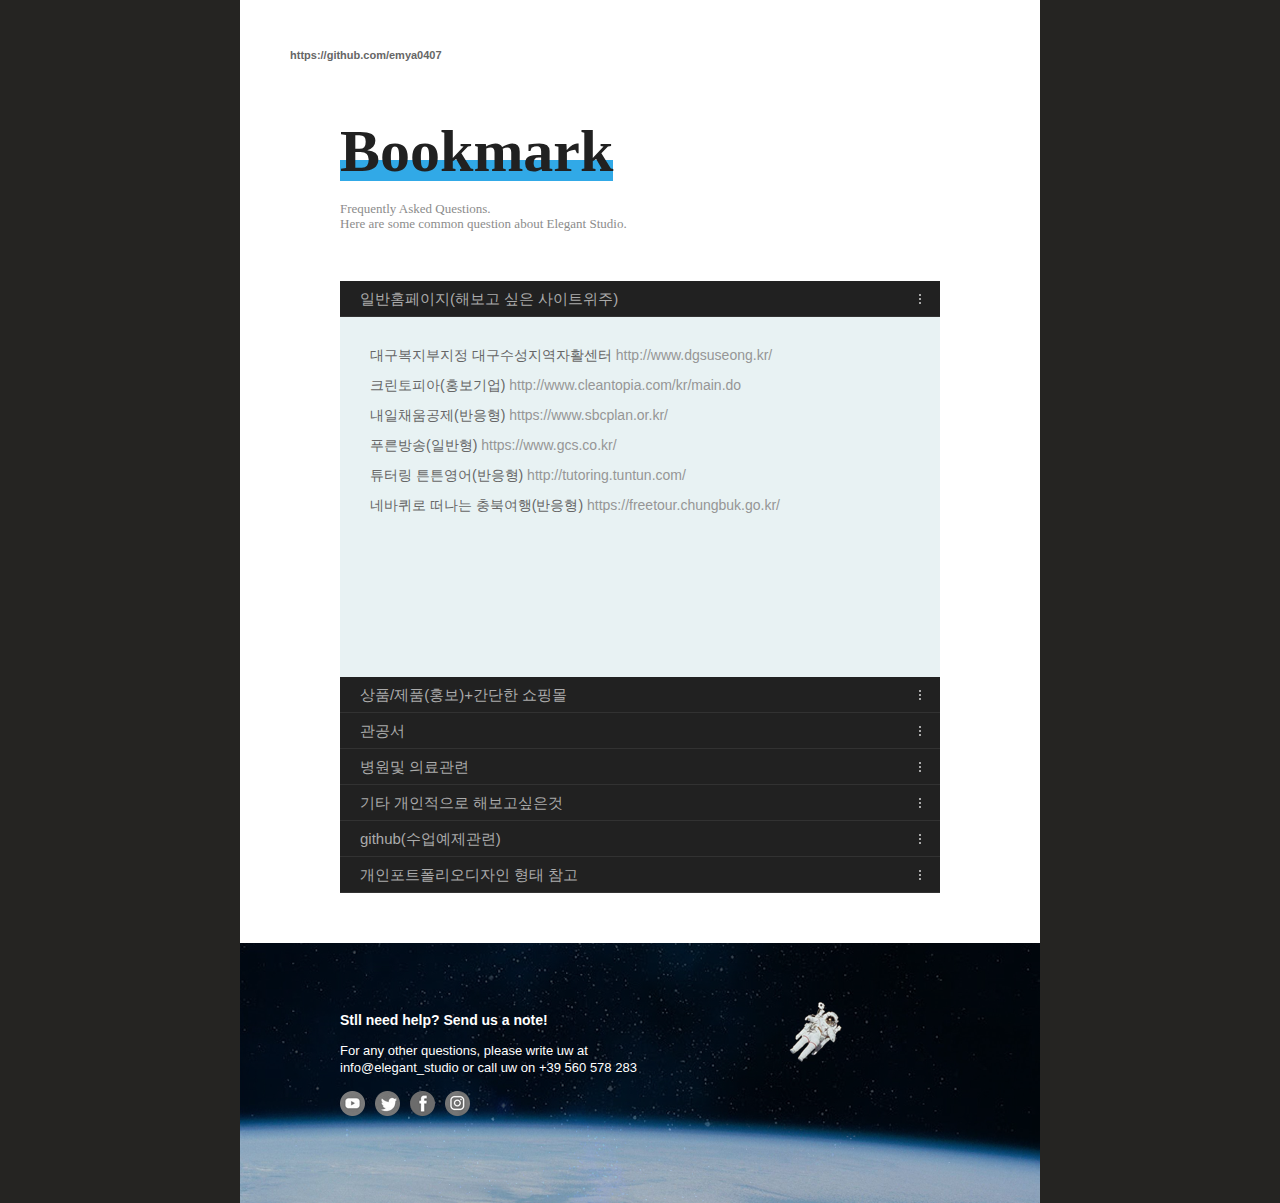
<file: index.html>
<!DOCTYPE html>
<html lang="ko">
<head>
  <meta charset="UTF-8">
  <title>Bookmark</title>
  <meta name="description" content="Bookmark">
  <link rel="stylesheet" href="./css/initial.min.css">
  <link rel="stylesheet" href="./css/style.css">
  <script type="text/javascript" src="./js/jquery_3.5.1.js"></script>
  <script type="text/javascript" src="./js/common.js"></script>
  <!--[if lt IE 9]>
  <script src = "http://html5shiv.googlecode.com/svn/trunk/html5.js"></script>
  <![endif]-->
</head>
<body>
  <div id="wrap">
    <div class="tit"><a href="https://github.com/emya0407" target="_blank">https://github.com/emya0407</a></div>
    <div id="wrap_inner">
      <div class="titbox">
        <h2>Bookmark</h2>
        <p>Frequently Asked Questions.<br>Here are some common question about Elegant Studio.</p>
      </div>
      <div class="accordion_wrap">
        <dl>
          <dt>일반홈페이지(해보고 싶은 사이트위주)</dt>
          <dd>
            <ul>
              <li>
                <span>대구복지부지정 대구수성지역자활센터</span>
                <a href="http://www.dgsuseong.kr/" target="_blank">http://www.dgsuseong.kr/</a>
              </li>
              <li>
                <span>크린토피아(홍보기업)</span>
                <a href="http://www.cleantopia.com/kr/main.do" target="_blank">http://www.cleantopia.com/kr/main.do</a>
              </li>
              <li>
                <span>내일채움공제(반응형)</span>
                <a href="https://www.sbcplan.or.kr/" target="_blank">https://www.sbcplan.or.kr/</a>
              </li>
              <li>
                <span>푸른방송(일반형)</span>
                <a href="https://www.gcs.co.kr/" target="_blank">https://www.gcs.co.kr/</a>
              </li>
              <li>
                <span>튜터링 튼튼영어(반응형)</span>
                <a href="http://tutoring.tuntun.com/" target="_blank">http://tutoring.tuntun.com/</a>
              </li>
              <li>
                <span>네바퀴로 떠나는 충북여행(반응형)</span>
                <a href="https://freetour.chungbuk.go.kr/" target="_blank">https://freetour.chungbuk.go.kr/</a>
              </li>
            </ul>
          </dd>
          <dt>상품/제품(홍보)+간단한 쇼핑몰</dt>
          <dd>
            <ul>
              <li>
                <span>노엘로 힐스(반응형, 쇼핑몰) - 작업중</span>
                <a href="https://noelohills.com/" target="_blank">https://noelohills.com/</a>
              </li>
              <li>
                <span>넬로 펫드라이 홍보사이트(홍보+쇼핑몰사이트)</span>
                <a href="http://www.nelloshop.co.kr/" target="_blank">http://www.nelloshop.co.kr/</a>
              </li>
              <li>
                <span>빙그레(시원시원한 디자인)</span>
                <a href="http://www.bing.co.kr/" target="_blank">http://www.bing.co.kr/</a>
              </li>
              <li>
                <span>대상웰라이프(쇼핑몰)</span>
                <a href="https://www.wellife.co.kr/" target="_blank">https://www.wellife.co.kr/</a>
              </li>
              <li>
                <span>남양아이(쇼핑몰)</span>
                <a href="https://baby.namyangi.com/" target="_blank">https://baby.namyangi.com/</a>
              </li>
            </ul>
          </dd>
          <dt>관공서</dt>
          <dd>
            <ul>
              <li>
                <span>하남시청(관공서,반응형)</span>
                <a href="https://www.hanam.go.kr/" target="_blank">https://www.hanam.go.kr/</a>
              </li>
              <li>
                <span>금산군시청(관공서,반응형)</span>
                <a href="https://www.geumsan.go.kr/" target="_blank">https://www.geumsan.go.kr/</a>
              </li>
              <li>
                <span>세종특별시 공공도서관(반응형)</span>
                <a href="https://lib.sejong.go.kr:8443/main.do" target="_blank">https://lib.sejong.go.kr:8443/main.do</a>
              </li>
              <li>
                <span>국민건강보험(반응형,비주얼적인 요소보다 UI/UX적인 디자인구성)</span>
                <a href="https://www.nhis.or.kr/nhis/index.do" target="_blank">https://www.nhis.or.kr/nhis/index.do</a>
              </li>
            </ul>
          </dd>
          <dt>병원및 의료관련</dt>
          <dd>
            <ul>
              <li>
                <span>세브란스병원</span>
                <a href="https://sev.severance.healthcare/" target="_blank">https://sev.severance.healthcare/</a>
              </li>
              <li>
                <span>경동(롤링스크롤페이지,반응형)</span>
                <a href="http://www.kyungdong.co.kr/" target="_blank">http://www.kyungdong.co.kr/</a>
              </li>
              <li>
                <span>자생의료제단(롤링스크롤페이지, 애니메이션효과 )</span>
                <a href="https://www.jaseng.org/" target="_blank">https://www.jaseng.org/</a>
              </li>
              <li>
                <span>삼진제약(애니메이션이 많은 동적 사이트)</span>
                <a href="https://www.samjinpharm.co.kr/" target="_blank">https://www.samjinpharm.co.kr/</a>
              </li>
            </ul>
          </dd>
          <dt>기타 개인적으로 해보고싶은것</dt>
          <dd>
            <ul>
              <li class="text">
                <span>농협개발자(컨텐츠내용많음->수업시간 예제들 적용가능</span>
                <!-- <span>(slider적용,숫자카운터효과,Grid table+scroll table,FAQ)</span> -->
                <a href="https://developers.nonghyup.com/" target="_blank">https://developers.nonghyup.com/</a>
              </li>
              <li>
                <span>가로림만 해양정원-재미있을거같은 사이트(개취)</span>
                <a href="https://garolim.net/main/" target="_blank">https://garolim.net/main/</a>
              </li>
              <li>
                <span>부산영어방송</span>
                <a href="http://befm.or.kr/" target="_blank">http://befm.or.kr/</a>
              </li>
            </ul>
          </dd>
          <dt>github(수업예제관련)</dt>
          <dd>
            <ul>
              <li>
                <span>원페이지롤링 - 수업예제</span>
                <a href="https://emya0407.github.io/scroll_page/" target="_blank">https://emya0407.github.io/scroll_page/</a>
              </li>
              <li>
                <span>Careers - (페이지 코딩) - 작업중</span>
                <a href="https://emya0407.github.io/careers/" target="_blank">https://emya0407.github.io/careers/</a>
              </li>
              <li>
                <span>노엘로힐스(반응형, 쇼핑몰) - 작업중</span>
                <a href="https://emya0407.github.io/noelohills/" target="_blank">https://emya0407.github.io/noelohills/</a>
              </li>
              <li>
                <span>스타벅스 시크릿 팁5(스크롤페이지 예제)</span>
                <a href="https://emya0407.github.io/starbuckstip/" target="_blank">https://emya0407.github.io/starbuckstip/</a>
              </li>
              <li>
                <span>FAQ</span>
                <a href="https://emya0407.github.io/sorce_faq/" target="_blank">https://emya0407.github.io/sorce_faq/</a>
              </li>
              <li>
                <span>와이즐리</span>
                <a href="https://emya0407.github.io/portfolio01/" target="_blank">https://emya0407.github.io/portfolio01/</a>
              </li>
              <li>
                <span>2020세이브더칠드런</span>
                <a href="https://emya0407.github.io/portfolio02/" target="_blank">https://emya0407.github.io/portfolio02/</a>
              </li>
              <li>
                <span>러쉬</span>
                <a href="https://emya0407.github.io/portfolio03/" target="_blank">https://emya0407.github.io/portfolio03/</a>
              </li>
              <li>
                <span>웰스</span>
                <a href="https://emya0407.github.io/portfolio04/" target="_blank">https://emya0407.github.io/portfolio04/</a>
              </li>
            </ul>
          </dd>
          <dt>개인포트폴리오디자인 형태 참고</dt>
          <dd>
            <ul>
              <li>
                <span>1)원페이지롤링 형태</span>
                <!-- <a href="http://www.hanguoing.com/" target="_blank">http://www.hanguoing.com/</a> -->
              </li>
              <li>
                <span>2)포트폴리오 썸네일만 메인페이지에 뿌려주는 형태</span>
                <a href="" target="_blank"></a>
              </li>
            </ul>
          </dd>
        </dl>
      </div>
    </div>
    <div class="bottom_box">
      <div class="inner">
        <h3>Stll need help? Send us a note!</h3>
        <p>For any other questions, please write uw at<br>info@elegant_studio or call uw on +39 560 578 283</p>
        <ul class="sns_group">
          <li><a href="https://www.youtube.com/" target="_blank"><img src="./img/youtube.png" alt="youtube"></a></li>
          <li><a href="https://twitter.com/" target="_blank"><img src="./img/twitter.png" alt="twitter"></a></li>
          <li><a href="https://www.facebook.com/" target="_blank"><img src="./img/facebook.png" alt="facebook"></a></li>
          <li><a href="https://www.instagram.com/" target="_blank"><img src="./img/instagram.png" alt="instagram"></a></li>
        </ul>
      </div>
    </div>
  </div>
</body>
</html>
</file>
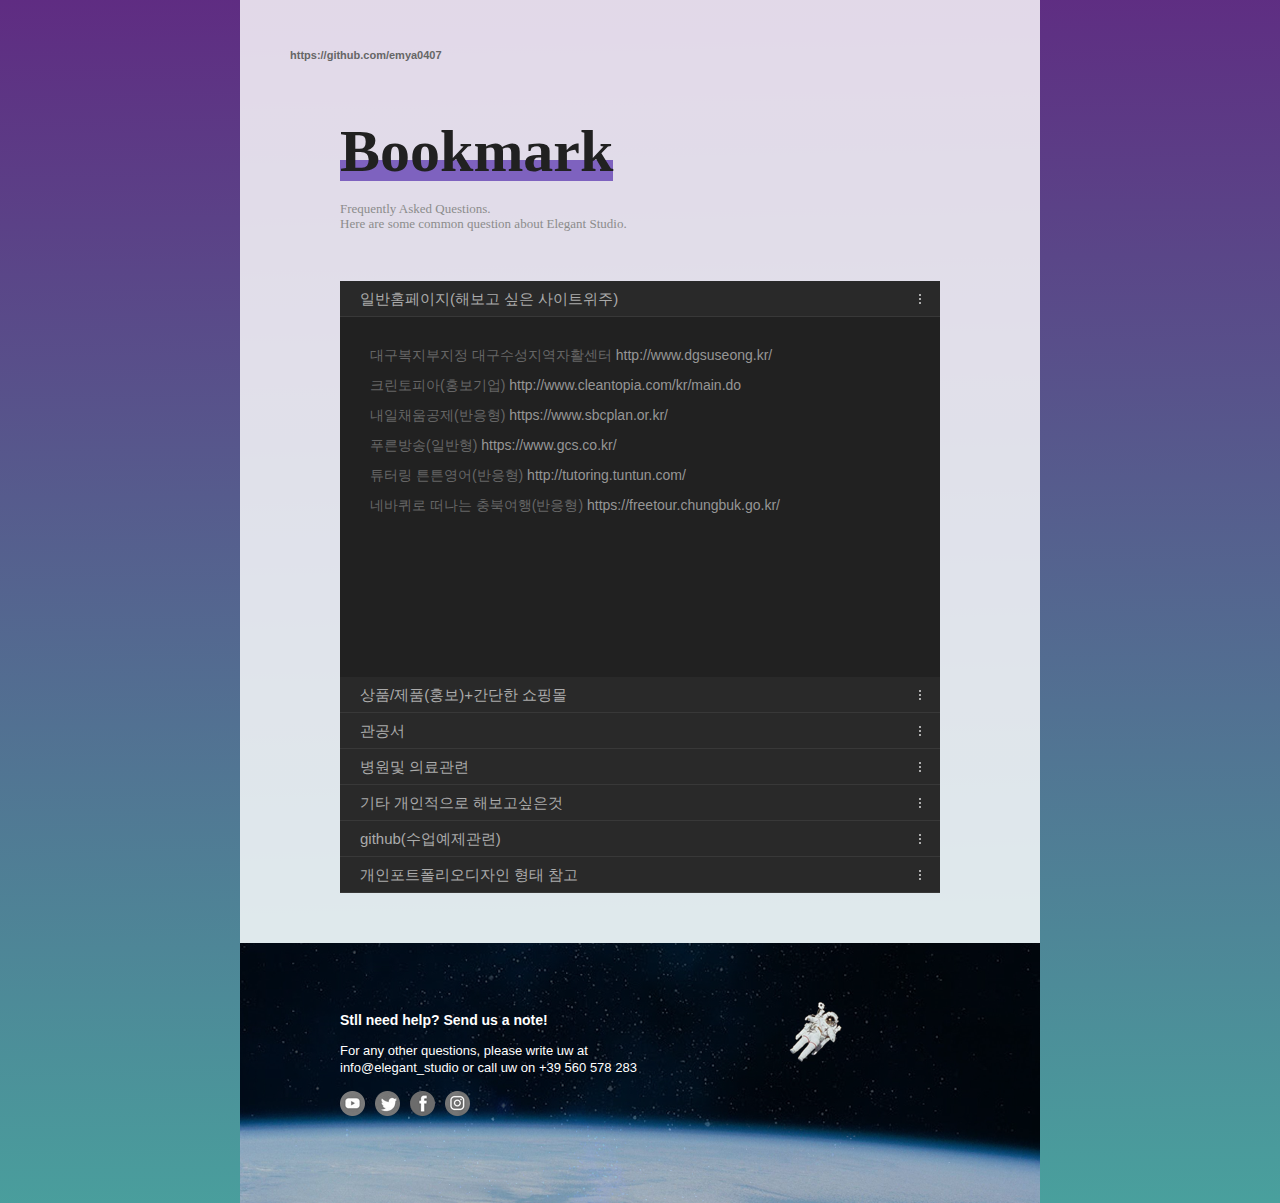
<file: index_re.html>
<!DOCTYPE html>
<html lang="ko">
<head>
  <meta charset="UTF-8">
  <title>Bookmark</title>
  <meta name="description" content="Bookmark">
  <link rel="stylesheet" href="./css/initial.min.css">
  <link rel="stylesheet" href="./css/style_re.css">
  <script type="text/javascript" src="./js/jquery_3.5.1.js"></script>
  <script type="text/javascript" src="./js/common.js"></script>
  <!--[if lt IE 9]>
  <script src = "http://html5shiv.googlecode.com/svn/trunk/html5.js"></script>
  <![endif]-->
</head>
<body>
  <div id="wrap">
    <div class="tit"><a href="https://github.com/emya0407" target="_blank">https://github.com/emya0407</a></div>
    <div id="wrap_inner">
      <div class="titbox">
        <h2>Bookmark</h2>
        <p>Frequently Asked Questions.<br>Here are some common question about Elegant Studio.</p>
      </div>
      <div class="accordion_wrap">
        <dl>
          <dt>일반홈페이지(해보고 싶은 사이트위주)</dt>
          <dd>
            <ul>
              <li>
                <span>대구복지부지정 대구수성지역자활센터</span>
                <a href="http://www.dgsuseong.kr/" target="_blank">http://www.dgsuseong.kr/</a>
              </li>
              <li>
                <span>크린토피아(홍보기업)</span>
                <a href="http://www.cleantopia.com/kr/main.do" target="_blank">http://www.cleantopia.com/kr/main.do</a>
              </li>
              <li>
                <span>내일채움공제(반응형)</span>
                <a href="https://www.sbcplan.or.kr/" target="_blank">https://www.sbcplan.or.kr/</a>
              </li>
              <li>
                <span>푸른방송(일반형)</span>
                <a href="https://www.gcs.co.kr/" target="_blank">https://www.gcs.co.kr/</a>
              </li>
              <li>
                <span>튜터링 튼튼영어(반응형)</span>
                <a href="http://tutoring.tuntun.com/" target="_blank">http://tutoring.tuntun.com/</a>
              </li>
              <li>
                <span>네바퀴로 떠나는 충북여행(반응형)</span>
                <a href="https://freetour.chungbuk.go.kr/" target="_blank">https://freetour.chungbuk.go.kr/</a>
              </li>
            </ul>
          </dd>
          <dt>상품/제품(홍보)+간단한 쇼핑몰</dt>
          <dd>
            <ul>
              <li>
                <span>노엘로 힐스(반응형, 쇼핑몰) - 작업중</span>
                <a href="https://noelohills.com/" target="_blank">https://noelohills.com/</a>
              </li>
              <li>
                <span>넬로 펫드라이 홍보사이트(홍보+쇼핑몰사이트)</span>
                <a href="http://www.nelloshop.co.kr/" target="_blank">http://www.nelloshop.co.kr/</a>
              </li>
              <li>
                <span>빙그레(시원시원한 디자인)</span>
                <a href="http://www.bing.co.kr/" target="_blank">http://www.bing.co.kr/</a>
              </li>
              <li>
                <span>대상웰라이프(쇼핑몰)</span>
                <a href="https://www.wellife.co.kr/" target="_blank">https://www.wellife.co.kr/</a>
              </li>
              <li>
                <span>남양아이(쇼핑몰)</span>
                <a href="https://baby.namyangi.com/" target="_blank">https://baby.namyangi.com/</a>
              </li>
            </ul>
          </dd>
          <dt>관공서</dt>
          <dd>
            <ul>
              <li>
                <span>하남시청(관공서,반응형)</span>
                <a href="https://www.hanam.go.kr/" target="_blank">https://www.hanam.go.kr/</a>
              </li>
              <li>
                <span>금산군시청(관공서,반응형)</span>
                <a href="https://www.geumsan.go.kr/" target="_blank">https://www.geumsan.go.kr/</a>
              </li>
              <li>
                <span>세종특별시 공공도서관(반응형)</span>
                <a href="https://lib.sejong.go.kr:8443/main.do" target="_blank">https://lib.sejong.go.kr:8443/main.do</a>
              </li>
              <li>
                <span>국민건강보험(반응형,비주얼적인 요소보다 UI/UX적인 디자인구성)</span>
                <a href="https://www.nhis.or.kr/nhis/index.do" target="_blank">https://www.nhis.or.kr/nhis/index.do</a>
              </li>
            </ul>
          </dd>
          <dt>병원및 의료관련</dt>
          <dd>
            <ul>
              <li>
                <span>세브란스병원</span>
                <a href="https://sev.severance.healthcare/" target="_blank">https://sev.severance.healthcare/</a>
              </li>
              <li>
                <span>경동(롤링스크롤페이지,반응형)</span>
                <a href="http://www.kyungdong.co.kr/" target="_blank">http://www.kyungdong.co.kr/</a>
              </li>
              <li>
                <span>자생의료제단(롤링스크롤페이지, 애니메이션효과 )</span>
                <a href="https://www.jaseng.org/" target="_blank">https://www.jaseng.org/</a>
              </li>
              <li>
                <span>삼진제약(애니메이션이 많은 동적 사이트)</span>
                <a href="https://www.samjinpharm.co.kr/" target="_blank">https://www.samjinpharm.co.kr/</a>
              </li>
            </ul>
          </dd>
          <dt>기타 개인적으로 해보고싶은것</dt>
          <dd>
            <ul>
              <li class="text">
                <span>농협개발자(컨텐츠내용많음->수업시간 예제들 적용가능</span>
                <!-- <span>(slider적용,숫자카운터효과,Grid table+scroll table,FAQ)</span> -->
                <a href="https://developers.nonghyup.com/" target="_blank">https://developers.nonghyup.com/</a>
              </li>
              <li>
                <span>가로림만 해양정원-재미있을거같은 사이트(개취)</span>
                <a href="https://garolim.net/main/" target="_blank">https://garolim.net/main/</a>
              </li>
              <li>
                <span>부산영어방송</span>
                <a href="http://befm.or.kr/" target="_blank">http://befm.or.kr/</a>
              </li>
            </ul>
          </dd>
          <dt>github(수업예제관련)</dt>
          <dd>
            <ul>
              <li>
                <span>원페이지롤링 - 수업예제</span>
                <a href="https://emya0407.github.io/scroll_page/" target="_blank">https://emya0407.github.io/scroll_page/</a>
              </li>
              <li>
                <span>Careers - (페이지 코딩) - 작업중</span>
                <a href="https://emya0407.github.io/careers/" target="_blank">https://emya0407.github.io/careers/</a>
              </li>
              <li>
                <span>노엘로힐스(반응형, 쇼핑몰) - 작업중</span>
                <a href="https://emya0407.github.io/noelohills/" target="_blank">https://emya0407.github.io/noelohills/</a>
              </li>
              <li>
                <span>스타벅스 시크릿 팁5(스크롤페이지 예제)</span>
                <a href="https://emya0407.github.io/starbuckstip/" target="_blank">https://emya0407.github.io/starbuckstip/</a>
              </li>
              <li>
                <span>FAQ</span>
                <a href="https://emya0407.github.io/sorce_faq/" target="_blank">https://emya0407.github.io/sorce_faq/</a>
              </li>
              <li>
                <span>와이즐리</span>
                <a href="https://emya0407.github.io/portfolio01/" target="_blank">https://emya0407.github.io/portfolio01/</a>
              </li>
              <li>
                <span>2020세이브더칠드런</span>
                <a href="https://emya0407.github.io/portfolio02/" target="_blank">https://emya0407.github.io/portfolio02/</a>
              </li>
              <li>
                <span>러쉬</span>
                <a href="https://emya0407.github.io/portfolio03/" target="_blank">https://emya0407.github.io/portfolio03/</a>
              </li>
              <li>
                <span>웰스</span>
                <a href="https://emya0407.github.io/portfolio04/" target="_blank">https://emya0407.github.io/portfolio04/</a>
              </li>
            </ul>
          </dd>
          <dt>개인포트폴리오디자인 형태 참고</dt>
          <dd>
            <ul>
              <li>
                <span>1)원페이지롤링 형태</span>
                <!-- <a href="http://www.hanguoing.com/" target="_blank">http://www.hanguoing.com/</a> -->
              </li>
              <li>
                <span>2)포트폴리오 썸네일만 메인페이지에 뿌려주는 형태</span>
                <a href="" target="_blank"></a>
              </li>
            </ul>
          </dd>
        </dl>
      </div>
    </div>
    <div class="bottom_box">
      <div class="inner">
        <h3>Stll need help? Send us a note!</h3>
        <p>For any other questions, please write uw at<br>info@elegant_studio or call uw on +39 560 578 283</p>
        <ul class="sns_group">
          <li><a href="https://www.youtube.com/" target="_blank"><img src="./img/youtube.png" alt="youtube"></a></li>
          <li><a href="https://twitter.com/" target="_blank"><img src="./img/twitter.png" alt="twitter"></a></li>
          <li><a href="https://www.facebook.com/" target="_blank"><img src="./img/facebook.png" alt="facebook"></a></li>
          <li><a href="https://www.instagram.com/" target="_blank"><img src="./img/instagram.png" alt="instagram"></a></li>
        </ul>
      </div>
    </div>
  </div>
</body>
</html>
</file>
<file: css/style.css>
@charset "UTF-8";
@font-face {
    font-family: 'GmarketSansLight';
    src: url('https://cdn.jsdelivr.net/gh/projectnoonnu/noonfonts_2001@1.1/GmarketSansLight.woff') format('woff');
    font-weight: normal;
    font-style: normal;
}
@import url('https://fonts.googleapis.com/css2?family=Roboto:ital,wght@0,100;0,300;0,400;0,500;0,700;0,900;1,100;1,300;1,400;1,500;1,700;1,900&display=swap');
html,body{ height: 100%; }
body{ font-family: 'Roboto','Noto Sans KR', sans-serif; color:#666666; transition: 1s; background: #252422}
ul,ol{ list-style: none; }
a{ color: #666666; }
h1,h2,h3,h4,h5,h6{ line-height: 1; }
#wrap{
  width: 800px;
  margin: 0 auto;
  background: white;
}
#wrap .tit{
  position: relative;
  top: 50px;
  left: 50px;
  font-size: 11px;
  font-weight: 600;
  color: #212121;
  /* text-transform: uppercase; */
}
#wrap_inner{
  width: 600px;
  margin: 0 auto;
  padding-top: 110px;
}
.titbox h2{
  font-family: 'Roboto';
  font-size: 60px;
  display: inline-block;
  font-weight: 900;
  color: #212121;
  background-image: linear-gradient(transparent 65%, #31a9e7 0%)
}
.titbox p{
  font-family: 'Roboto';
  font-size: 13px;
  line-height: 15px;
  color: #8c8c8c;
  margin-top: 20px;
}
/* */
.accordion_wrap{

}
dl{
  width: 600px;
  margin: 50px auto;/*좌우 auto*/
}
dt{
  border-bottom: 1px solid #65656542;
  background: #212121 url("../img/more.png") no-repeat 98%;
  font-size: 15px;
  height: 35px;
  line-height: 35px;
  text-indent: 20px;
  color: #ababab;
  /* background: #212121; /*#525379*/ */
}
dd{
  font-size: 14px;
  height: 300px;
  line-height: 16px;
  padding: 30px;
  background: #e8f2f3;  /*#e6e3dd*/
}
dd > ul > li{
  height: 30px;
}
dd > ul > li > span{
  color:
}
dd > ul > li > a{
  color: #969696;
}
dd p{
  padding: 20px;
}
.bottom_box{
  width: 800px;
  height: 260px;
  background: url("../img/banner_bg.png")
}
.bottom_box .inner{
  padding: 70px 100px;
}
.bottom_box .inner{
  color: white;
}
.bottom_box .inner h3{
  font-size: 14px;
  margin-bottom: 15px;
}
.bottom_box .inner p{
  font-size: 13px;
  line-height: 17px;
}
.bottom_box .inner .sns_group{
  margin: 15px 0;
}
.bottom_box .inner ul.sns_group li{
  float: left;
}
.bottom_box .inner ul.sns_group li a{
  padding-right: 10px;
}
</file>
<file: css/style_re.css>
@charset "UTF-8";
@font-face {
    font-family: 'GmarketSansLight';
    src: url('https://cdn.jsdelivr.net/gh/projectnoonnu/noonfonts_2001@1.1/GmarketSansLight.woff') format('woff');
    font-weight: normal;
    font-style: normal;
}
@import url('https://fonts.googleapis.com/css2?family=Roboto:ital,wght@0,100;0,300;0,400;0,500;0,700;0,900;1,100;1,300;1,400;1,500;1,700;1,900&display=swap');
/* html,body{ height: 100%; } */
body{ font-family: 'Roboto','Noto Sans KR', sans-serif; color:#666666; background: linear-gradient(359deg, #49a09d, #5f2c82);}
ul,ol{ list-style: none; }
a{ color: #666666; }
h1,h2,h3,h4,h5,h6{ line-height: 1; }
#wrap{
  width: 800px;
  margin: 0 auto;
  background: #ffffffd1;
}
#wrap .tit{
  position: relative;
  top: 50px;
  left: 50px;
  font-size: 11px;
  font-weight: 600;
  color: #212121;
  /* text-transform: uppercase; */
}
#wrap_inner{
  width: 600px;
  margin: 0 auto;
  padding-top: 110px;
}
.titbox h2{
  font-family: 'Roboto';
  font-size: 60px;
  display: inline-block;
  font-weight: 900;
  color: #212121;
  background-image: linear-gradient(transparent 65%, #7e62bf 0%)
}
.titbox p{
  font-family: 'Roboto';
  font-size: 13px;
  line-height: 15px;
  color: #8c8c8c;
  margin-top: 20px;
}
/* */
.accordion_wrap{

}
dl{
  width: 600px;
  margin: 50px auto;/*좌우 auto*/
}
dt{
  border-bottom: 1px solid #65656542;
  background: #292929 url("../img/more.png") no-repeat 98%;
  font-size: 15px;
  height: 35px;
  line-height: 35px;
  text-indent: 20px;
  color: #ababab;
  /* background: #212121; /*#525379*/ */
}
dd{
  font-size: 14px;
  height: 300px;
  line-height: 16px;
  padding: 30px;
  background: #212121;  /*#e6e3dd*/
}
dd > ul > li{
  height: 30px;
}
dd > ul > li > span{
  color:
}
dd > ul > li > a{
  color: #969696;
}
dd p{
  padding: 20px;
}
.bottom_box{
  width: 800px;
  height: 260px;
  background: url("../img/banner_bg.png")
}
.bottom_box .inner{
  padding: 70px 100px;
}
.bottom_box .inner{
  color: white;
}
.bottom_box .inner h3{
  font-size: 14px;
  margin-bottom: 15px;
}
.bottom_box .inner p{
  font-size: 13px;
  line-height: 17px;
}
.bottom_box .inner .sns_group{
  margin: 15px 0;
}
.bottom_box .inner ul.sns_group li{
  float: left;
}
.bottom_box .inner ul.sns_group li a{
  padding-right: 10px;
}
</file>
<file: css/initial.min.css>
abbr,address,article,aside,audio,b,blockquote,body,canvas,caption,cite,code,dd,del,details,dfn,div,dl,dt,em,fieldset,figcaption,figure,footer,form,h1,h2,h3,h4,h5,h6,header,hgroup,html,i,iframe,img,ins,kbd,label,legend,li,mark,menu,nav,object,ol,p,pre,q,samp,section,small,span,strong,sub,summary,sup,table,tbody,td,tfoot,th,thead,time,tr,ul,var,video{margin:0;padding:0;border:0;outline:0;font-size:100%;vertical-align:baseline;background:0 0}body{line-height:1}article,aside,details,figcaption,figure,footer,header,hgroup,menu,nav,section{display:block}nav ul{list-style:none}blockquote,q{quotes:none}blockquote:after,blockquote:before,q:after,q:before{content:'';content:none}a{margin:0;padding:0;font-size:100%;vertical-align:baseline;background:0 0;text-decoration:none}ins{background-color:#ff9;color:#000;text-decoration:none}mark{background-color:#ff9;color:#000;font-style:italic;font-weight:700}del{text-decoration:line-through}abbr[title],dfn[title]{border-bottom:1px dotted;cursor:help}table{border-collapse:collapse;border-spacing:0}hr{display:block;height:1px;border:0;border-top:1px solid #ccc;margin:1em 0;padding:0}input,select{vertical-align:middle}
</file>
